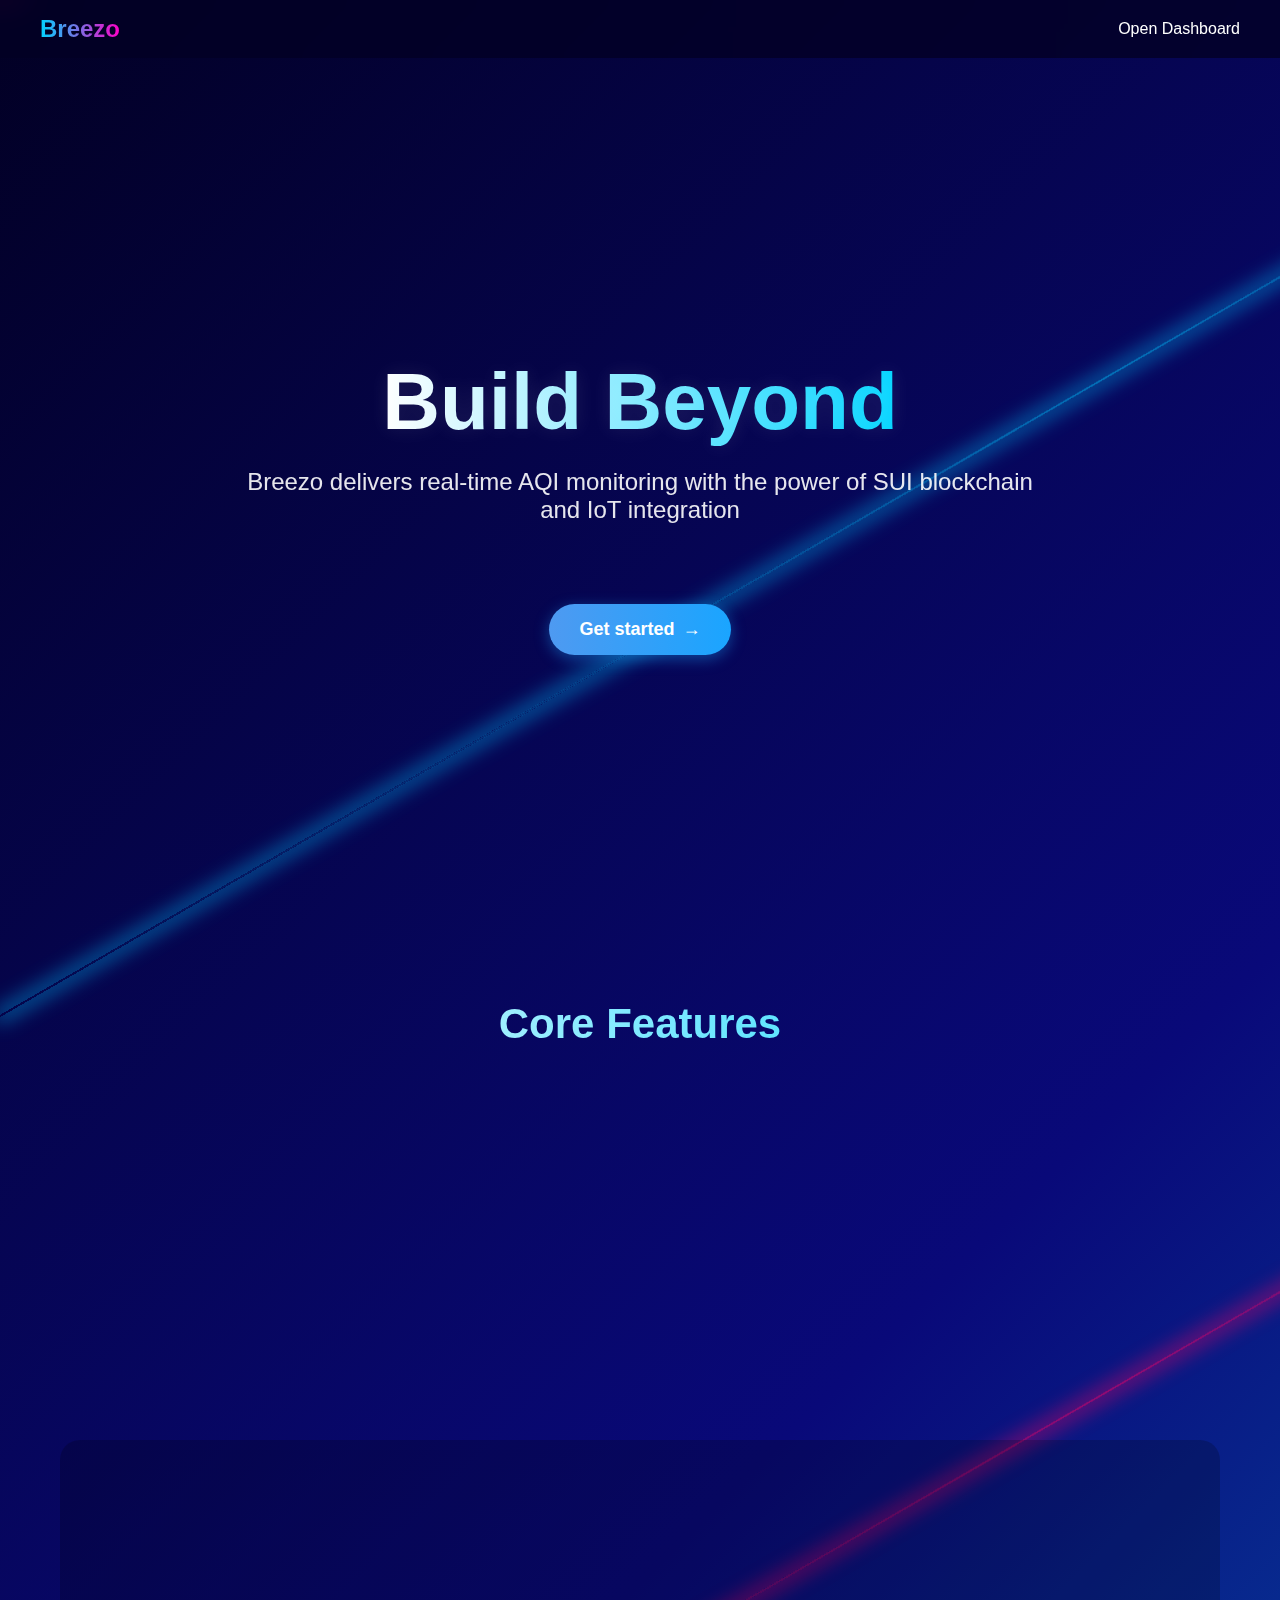
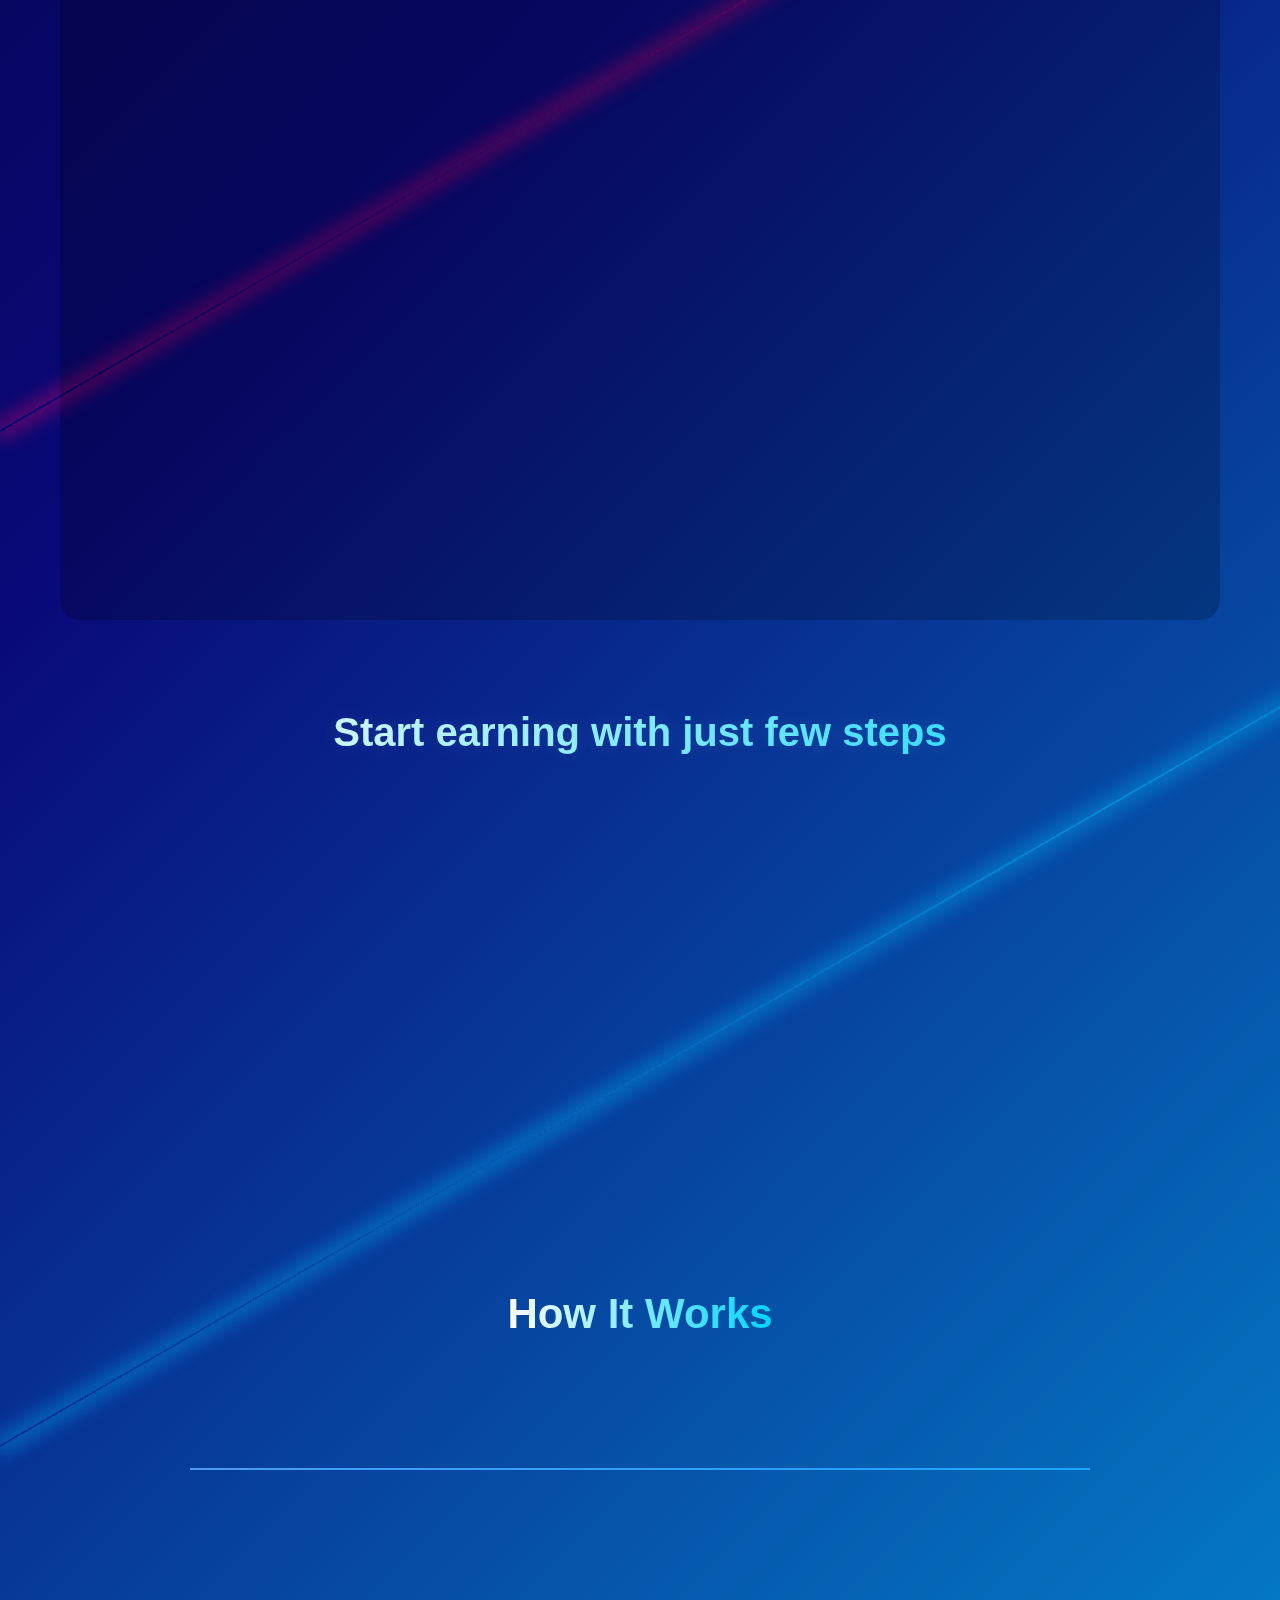
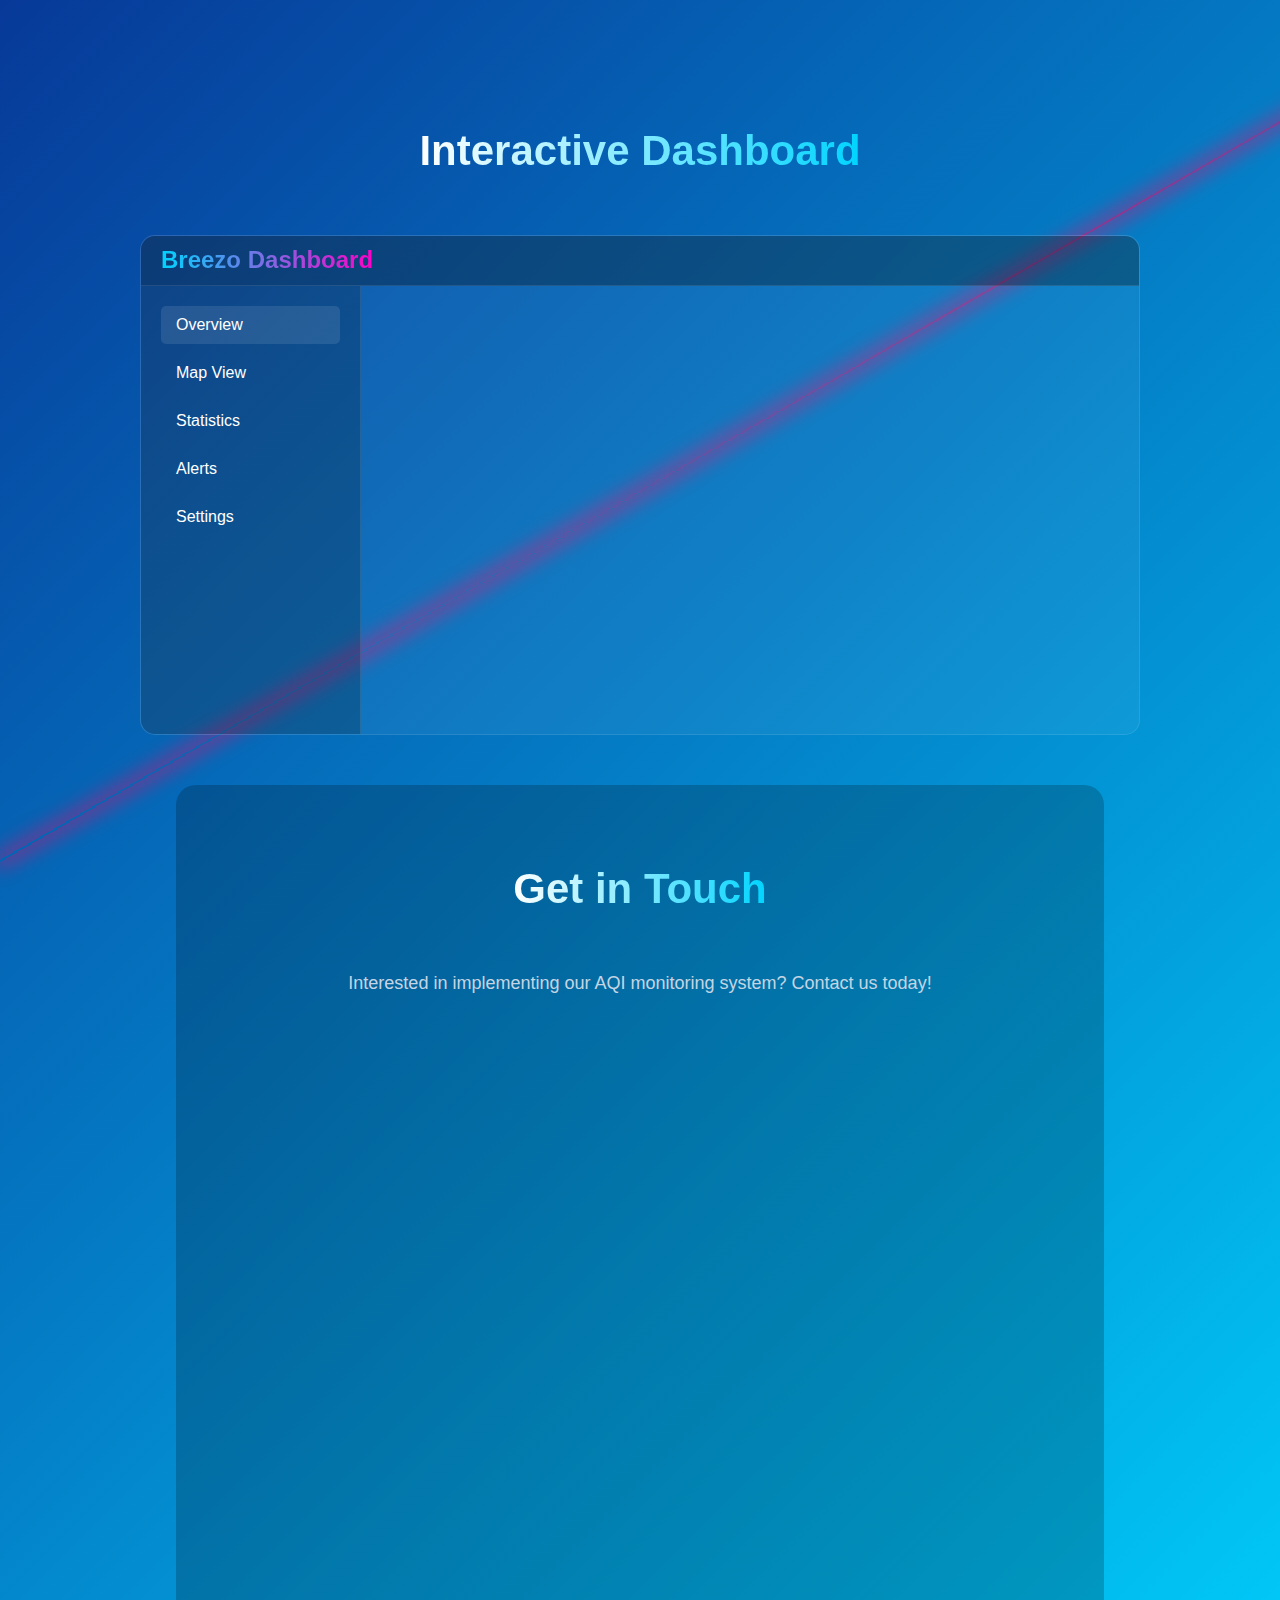
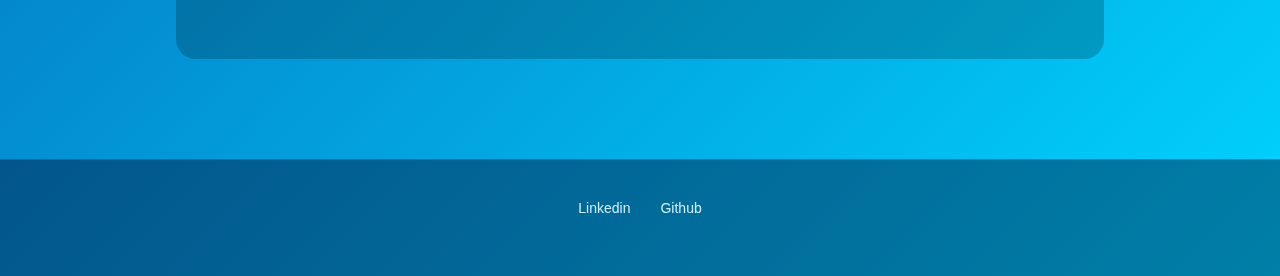
<file: AirQuality.html>
<!DOCTYPE html>
<html lang="en">
<head>
    <meta charset="UTF-8">
    <meta name="viewport" content="width=device-width, initial-scale=1.0">
    <title>Breezo - SUI Powered AQI Monitoring System</title>
    <link rel="stylesheet" href="AirQuality.css">
    <style>
        
    </style>
</head>
<body>
    <div class="light-streaks">
        <div class="streak"></div>
        <div class="streak"></div>
        <div class="streak"></div>
        <div class="streak"></div>
        <div class="streak"></div>
    </div>
    
    <nav>
        <div class="logo">Breezo</div>
        <div class="nav-links">
            <!-- <a href="#features">Features</a>
            <a href="#how-it-works">How It Works</a> -->
            <a href="Dashboard.html">Open Dashboard</a>
            <!-- <a href="#contact">Contact</a> -->
        </div>
    </nav>
    
    <div class="content">
        <section class="hero">
            <h1>Build Beyond</h1>
            <p class="tagline">Breezo delivers real-time AQI monitoring with the power of SUI blockchain and IoT integration</p>
            
            <div class="buttons">
                <a href="Dashboard.html" class="btn btn-primary">Get started<span class="arrow-icon">→</span></a>
                <!-- <a href="#" class="btn btn-secondary">Learn about SUI <span class="arrow-icon">→</span></a> -->
            </div>
        </section>
        
        <section id="features">
            <h2 class="section-title">Core Features</h2>
            <div class="features">
                <div class="feature-card">
                    <div class="feature-icon">🌬️</div>
                    <h3 class="feature-title">Real-time Monitoring</h3>
                    <p class="feature-description">Track air quality metrics in real-time with our advanced IoT sensors deployed across multiple locations.</p>
                </div>
                
                <div class="feature-card">
                    <div class="feature-icon">🔗</div>
                    <h3 class="feature-title">Blockchain Verified</h3>
                    <p class="feature-description">Immutable AQI data records stored on SUI blockchain, ensuring transparency and reliability.</p>
                </div>
                
                <div class="feature-card">
                    <div class="feature-icon">📊</div>
                    <h3 class="feature-title">Data Analytics</h3>
                    <p class="feature-description">Advanced analytics and visualization tools to understand air quality trends and make informed decisions.</p>
                </div>
            </div>
            
            <div class="key-features">
                <div class="key-feature">
                    <div class="key-feature-image">
                        <img src="iot.jpg" alt="IoT Sensor Network">
                    </div>
                    <div class="key-feature-content">
                        <h3 class="key-feature-title">IoT Sensor</h3>
                        <p class="key-feature-description">Our distributed network of high-precision IoT sensors captures PM2.5, CO2, temperature, humidity and other critical air quality indicators in real-time. Each sensor node is energy-efficient and displays in dashboard.</p>
                        <!-- <a href="#" class="btn btn-secondary">Explore Sensor Specs</a> -->
                    </div>
                </div>
                
                <div class="key-feature">
                    <div class="key-feature-image">
                        <img src="sui.jpeg" alt="Blockchain Integration">
                    </div>
                    <div class="key-feature-content">
                        <h3 class="key-feature-title">SUI Blockchain Integration</h3>
                        <p class="key-feature-description">AirQuality leverages SUI blockchain's high throughout, low latency, and smart contract capabilities to create tamper-proof records of air quality data. This ensures data integrity and enables transparent verification of environmental compliance.</p>
                    </div>
                </div>
                
            </div>
        </section>


        <div class="container">
            <h1>Start earning with just few steps</h1>
            
            <div class="process-container">
                <div class="process">
                    <div class="process-image">
                        <div class="process-background"></div>
                        <div class="process-content">
                            <div class="house">
                                <div class="house-base"></div>
                                <div class="house-roof"></div>
                                <div class="house-window" style="left: 20px;"></div>
                                <div class="house-window" style="right: 20px;"></div>
                            </div>
                            <div class="aqi-device" style="position:absolute; bottom: 20px; right: 40px;">
                                <div class="aqi-screen"></div>
                                <div class="aqi-sensor"></div>
                                <div class="aqi-button"></div>
                            </div>
                            <div class="cat" style="position:absolute; bottom: 20px; left: 40px;">
                                <div class="cat-tail"></div>
                            </div>
                        </div>
                    </div>
                    <div class="process-number">1</div>
                    <div class="process-title">Adjust AQI Model</div>
                    <p class="process-description">Set up your air quality monitoring system at home</p>
                </div>
                
                <div class="arrow">→</div>
                
                <div class="process">
                    <div class="process-image">
                        <div class="process-background"></div>
                        <div class="process-content">
                            <div class="browser-window">
                                <div class="browser-header">
                                    <div class="browser-dots">
                                        <div class="dot"></div>
                                        <div class="dot"></div>
                                        <div class="dot"></div>
                                    </div>
                                </div>
                                <div class="browser-content">
                                    <div style="width:80%; height:70%; background-color:#f0f0f0; border-radius:5px; position:relative;">
                                        <div style="position:absolute; top:10px; left:10px; width:60%; height:10px; background-color:#4e9bf5; border-radius:3px;"></div>
                                        <div style="position:absolute; top:30px; left:10px; width:70%; height:10px; background-color:#4e9bf5; border-radius:3px;"></div>
                                        <div style="position:absolute; top:50px; left:10px; width:50%; height:10px; background-color:#4e9bf5; border-radius:3px;"></div>
                                        <div style="position:absolute; bottom:10px; right:10px; width:30px; height:30px; background-color:#4e9bf5; border-radius:5px; display:flex; align-items:center; justify-content:center;">
                                            <div style="width:15px; height:2px; background-color:white;"></div>
                                            <div style="width:2px; height:15px; background-color:white; position:absolute;"></div>
                                        </div>
                                    </div>
                                </div>
                            </div>
                            <div class="plant" style="position:absolute; bottom: 10px; right: 30px;">
                                <div class="pot"></div>
                                <div class="leaves"></div>
                            </div>
                        </div>
                    </div>
                    <div class="process-number">2</div>
                    <div class="process-title">Create Account</div>
                    <p class="process-description">Sign up and configure your personal dashboard</p>
                </div>
                
                <div class="arrow">→</div>
                
                <div class="process">
                    <div class="process-image">
                        <div class="process-background"></div>
                        <div class="process-content">
                            <div class="rewards">
                                <div class="reward"></div>
                                <div class="reward"></div>
                                <div class="reward"></div>
                                <div class="reward"></div>
                                <div class="reward"></div>
                                <div class="reward"></div>
                                <div class="reward"></div>
                            </div>
                            <div class="aqi-device" style="position:absolute; bottom: 30px; right: 40px; transform: scale(0.8);">
                                <div class="aqi-screen"></div>
                                <div class="aqi-sensor"></div>
                                <div class="aqi-button"></div>
                            </div>
                            <div class="cat" style="position:absolute; bottom: 20px; left: 40px; transform: rotate(90deg);">
                                <div class="cat-tail"></div>
                            </div>
                        </div>
                    </div>
                    <div class="process-number">3</div>
                    <div class="process-title">Earn</div>
                    <p class="process-description">Receive rewards for your contribution to air quality data</p>
                </div>
            </div>
        </div>
        
        <section id="how-it-works" class="how-it-works">
            <h2 class="section-title">How It Works</h2>
            <div class="steps">
                <div class="step" id="step1">
                    <div class="step-number">1</div>
                    <h3 class="step-title">Data Collection</h3>
                    <p class="step-description">IoT sensors collect real-time air quality data from multiple urban and rural locations.</p>
                </div>
                
                <div class="step" id="step2">
                    <div class="step-number">2</div>
                    <h3 class="step-title">Blockchain Verification</h3>
                    <p class="step-description">Data is encrypted and stored on SUI blockchain, creating an immutable record.</p>
                </div>
                
                <div class="step" id="step3">
                    <div class="step-number">3</div>
                    <h3 class="step-title">Smart Analysis</h3>
                    <p class="step-description">AI algorithms analyze patterns and predict air quality trends.</p>
                </div>
                
                <div class="step" id="step4">
                    <div class="step-number">4</div>
                    <h3 class="step-title">Interactive Dashboard</h3>
                    <p class="step-description">Access insights through our user-friendly dashboard with customizable alerts.</p>
                </div>
            </div>
        </section>
        
        <section id="dashboard" class="dashboard">
            <h2 class="section-title">Interactive Dashboard</h2>
            <div class="dashboard-preview">
                <div class="dashboard-navbar">
                    <div class="logo">Breezo Dashboard</div>
                </div>
                <div class="dashboard-content">
                    <div class="dashboard-sidebar">
                        <div class="sidebar-item active">Overview</div>
                        <div class="sidebar-item">Map View</div>
                        <div class="sidebar-item">Statistics</div>
                        <div class="sidebar-item">Alerts</div>
                        <div class="sidebar-item">Settings</div>
                    </div>
                    <div class="dashboard-main">
                        <div class="aqi-card">
                            <div class="aqi-card-header">
                                <span>PM2.5 Levels</span>
                                <span class="aqi-value">42</span>
                            </div>
                            <div class="aqi-chart">
                                <div class="chart-line"></div>
                            </div>
                        </div>
                        <div class="aqi-card">
                            <div class="aqi-card-header">
                                <span>CO2 Concentration</span>
                                <span class="aqi-value">415</span>
                            </div>
                            <div class="aqi-chart">
                                <div class="chart-line"></div>
                            </div>
                        </div>
                        <div class="aqi-card">
                            <div class="aqi-card-header">
                                <span>Temp</span>
                                <span class="aqi-value">25 &deg;</span>
                            </div>
                            <div class="aqi-chart">
                                <div class="chart-line"></div>
                            </div>
                        </div>
                        <div class="aqi-card">
                            <div class="aqi-card-header">
                                <span>Air Quality Index</span>
                                <span class="aqi-value">78</span>
                            </div>
                            <div class="aqi-chart">
                                <div class="chart-line"></div>
                            </div>
                        </div>
                    </div>
                </div>
            </div>
        </section>
        
        <section id="contact" class="contact">
            <h2 class="section-title">Get in Touch</h2>
            <p class="contact-intro">Interested in implementing our AQI monitoring system? Contact us today!</p>
            
            <form class="contact-form">
                <div class="form-group">
                    <label for="name">Name</label>
                    <input type="text" id="name" class="form-control" required>
                </div>
                
                <div class="form-group">
                    <label for="email">Email</label>
                    <input type="email" id="email" class="form-control" required>
                </div>
                
                <div class="form-group">
                    <label for="subject">Subject</label>
                    <input type="text" id="subject" class="form-control" required>
                </div>
                
                <div class="form-group">
                    <label for="message">Message</label>
                    <textarea id="message" class="form-control" required></textarea>
                </div>
                
                <button type="submit" class="submit-btn">Send Message</button>
            </form>
        </section>
    </div>
    
    <footer>
        <div class="footer-links">
            <!-- <a href="#">About Us</a>
            <a href="#">Documentation</a> -->
            <a href="#">Linkedin</a>
            <a href="#">Github</a>
        </div>
    </footer>
    <script>
        document.addEventListener("DOMContentLoaded", function() {
  // Function to check if an element is in viewport
  function isInViewport(element) {
    const rect = element.getBoundingClientRect();
    return (
      rect.top <= (window.innerHeight || document.documentElement.clientHeight) * 0.8 &&
      rect.bottom >= 0
    );
  }


  const keyFeatures = document.querySelectorAll('.key-feature');
  
  // Function to handle scroll events
  function handleKeyFeatureScroll() {
    // Check for mobile view
    const isMobile = window.innerWidth <= 992;
    
    keyFeatures.forEach((feature, index) => {
      if (isInViewport(feature)) {
        // On mobile, just use zoom animation
        if (isMobile) {
          feature.classList.add('zoom-in-animation');
        } else {
          // On desktop, alternate slide animations
          if (index % 2 === 0) {
            feature.classList.add('slide-in-right');
          } else {
            feature.classList.add('slide-in-left');
          }
        }
      }
    });
  }
  
  // Initial check when page loads
  handleKeyFeatureScroll();
  
  // Add scroll event listener
  window.addEventListener('scroll', handleKeyFeatureScroll);
  
  // Also check on window resize
  window.addEventListener('resize', handleKeyFeatureScroll);

  
  // Get all process elements and arrows
  const processes = document.querySelectorAll('.process');
  const arrows = document.querySelectorAll('.arrow');
  
  // Get all elements you want to animate on scroll
  const animateElements = document.querySelectorAll('.feature-card, .key-feature, .step, .aqi-card, .contact-form');
  
  // Function to handle scroll events
  function handleScroll() {
    // Check each process element
    processes.forEach(process => {
      if (isInViewport(process)) {
        process.classList.add('visible');
      }
    });
    
    // Check each arrow element
    arrows.forEach(arrow => {
      if (isInViewport(arrow)) {
        arrow.classList.add('visible');
      }
    });
    
    // Check each zoomable element
    animateElements.forEach(element => {
      if (isInViewport(element)) {
        element.classList.add('zoom-in-animation');
      }
    });
  }
  
  // Initial check when page loads
  handleScroll();
  
  // Add scroll event listener
  window.addEventListener('scroll', handleScroll);
  
  // Start the sequence animation for how-it-works section
  setTimeout(startAnimations, 1000);
  
  function startAnimations() {
    const stepNumbers = document.querySelectorAll('.step-number');
    let currentIndex = 0;
    
    // Function to animate a single step
    function animateStep() {
      // Remove bounce class from all steps
      stepNumbers.forEach(number => number.classList.remove('bounce'));
      
      // Add bounce class to current step
      stepNumbers[currentIndex].classList.add('bounce');
      
      // Move to the next step
      currentIndex = (currentIndex + 1) % stepNumbers.length;
      
      // Schedule the next animation
      setTimeout(animateStep, 1500);
    }
    
    // Start the animation sequence
    animateStep();
  }
});

    </script>
</body>
</html>
</file>
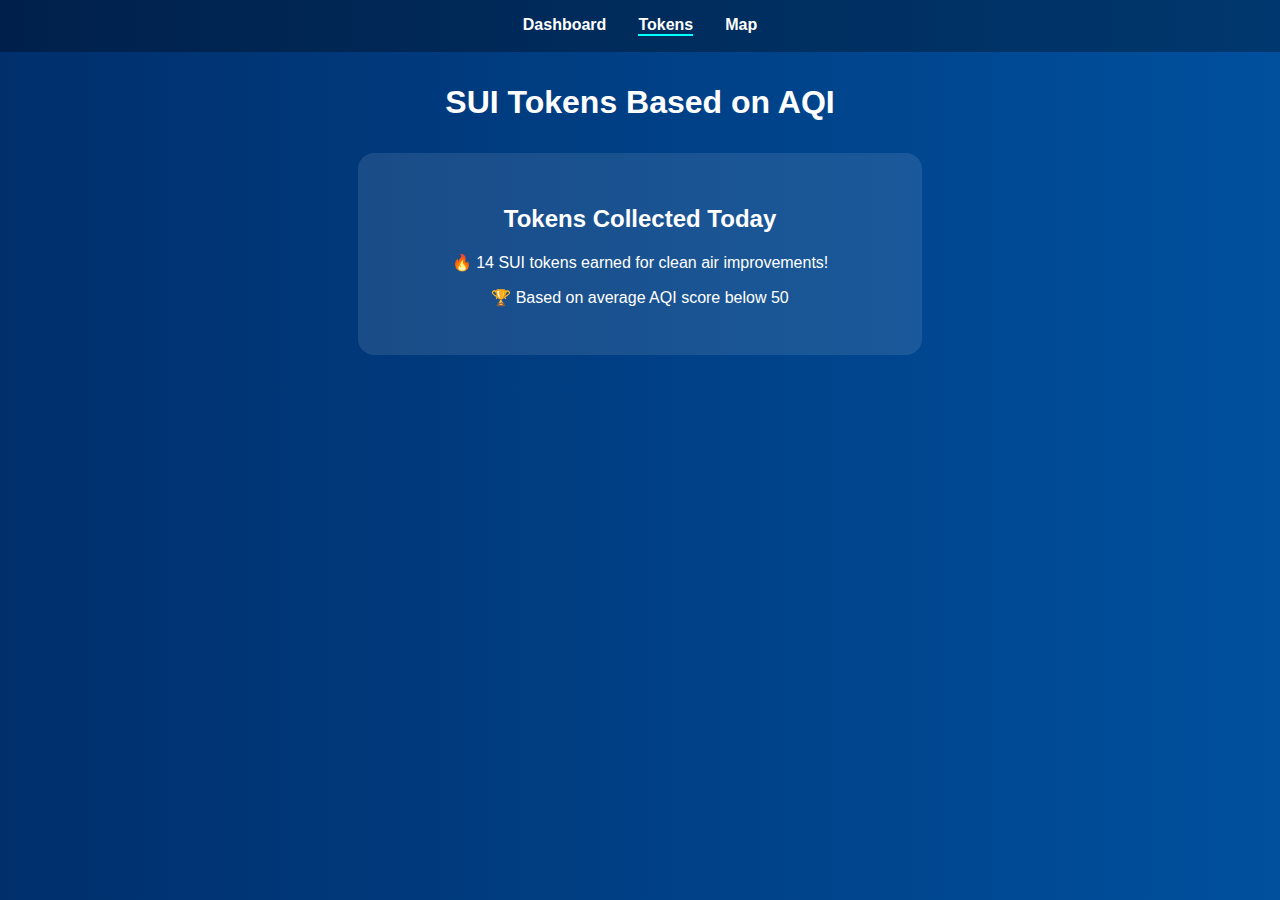
<file: tokens.html>
<!DOCTYPE html>
<html lang="en">
<head>
  <meta charset="UTF-8" />
  <title>Tokens</title>
  <link rel="stylesheet" href="style.css" />
</head>
<body>
  <div class="navbar">
    <a href="index.html">Dashboard</a>
    <a href="tokens.html" class="active">Tokens</a>
    <a href="map.html">Map</a>
  </div>
  <h1>SUI Tokens Based on AQI</h1>
  <div class="card">
    <h2>Tokens Collected Today</h2>
    <p>🔥 14 SUI tokens earned for clean air improvements!</p>
    <p>🏆 Based on average AQI score below 50</p>
  </div>
</body>
</html>
</file>
<file: AirQuality.css>
* {
    margin: 0;
    padding: 0;
    box-sizing: border-box;
    font-family: 'Segoe UI', 'Roboto', sans-serif;
}

body {
    background: linear-gradient(135deg, #020024 0%, #090979 35%, #00d4ff 100%);
    color: white;
    min-height: 100vh;
    overflow-x: hidden;
    position: relative;
}

.light-streaks {
    position: absolute;
    top: 0;
    left: 0;
    width: 100%;
    height: 100%;
    z-index: 1;
    overflow: hidden;
    pointer-events: none;
}

.streak {
    position: absolute;
    background: linear-gradient(90deg, rgba(255,0,102,0) 0%, rgba(255,0,102,0.8) 50%, rgba(255,0,102,0) 100%);
    height: 2px;
    width: 200%;
    animation: moveStreak 8s linear infinite;
    transform: rotate(-30deg);
    transform-origin: left center;
    opacity: 0.7;
    box-shadow: 0 0 20px 5px rgba(255,0,102,0.8);
}

.streak:nth-child(2) {
    top: 20%;
    animation-delay: -2s;
    background: linear-gradient(90deg, rgba(0,195,255,0) 0%, rgba(0,195,255,0.8) 50%, rgba(0,195,255,0) 100%);
    box-shadow: 0 0 20px 5px rgba(0,195,255,0.8);
}

.streak:nth-child(3) {
    top: 40%;
    animation-delay: -4s;
    background: linear-gradient(90deg, rgba(255,0,102,0) 0%, rgba(255,0,102,0.8) 50%, rgba(255,0,102,0) 100%);
    box-shadow: 0 0 20px 5px rgba(255,0,102,0.8);
}

.streak:nth-child(4) {
    top: 60%;
    animation-delay: -1s;
    background: linear-gradient(90deg, rgba(0,195,255,0) 0%, rgba(0,195,255,0.8) 50%, rgba(0,195,255,0) 100%);
    box-shadow: 0 0 20px 5px rgba(0,195,255,0.8);
}

.streak:nth-child(5) {
    top: 80%;
    animation-delay: -3s;
    background: linear-gradient(90deg, rgba(255,0,102,0) 0%, rgba(255,0,102,0.8) 50%, rgba(255,0,102,0) 100%);
    box-shadow: 0 0 20px 5px rgba(255,0,102,0.8);
}

@keyframes moveStreak {
    0% {
        transform: translateX(-100%) rotate(-30deg);
    }
    100% {
        transform: translateX(50%) rotate(-30deg);
    }
}

.content {
    position: relative;
    z-index: 2;
    width: 100%;
    max-width: 1200px;
    margin: 0 auto;
    padding: 50px 20px;
    display: flex;
    flex-direction: column;
    align-items: center;
    min-height: 100vh;
}

nav {
    display: flex;
    justify-content: space-between;
    align-items: center;
    width: 100%;
    padding: 20px 0;
    position: fixed;
    top: 0;
    left: 0;
    z-index: 10;
    background: rgba(2, 0, 36, 0.8);
    backdrop-filter: blur(10px);
    padding: 15px 40px;
}

.logo {
    font-size: 24px;
    font-weight: bold;
    background: linear-gradient(90deg, #00d4ff, #ff00c8);
    -webkit-background-clip: text;
    -webkit-text-fill-color: transparent;
}

.nav-links {
    display: flex;
    gap: 30px;
}

.nav-links a {
    color: white;
    text-decoration: none;
    font-weight: 500;
    transition: color 0.3s;
}

.nav-links a:hover {
    color: #00d4ff;
}

.hero {
    display: flex;
    flex-direction: column;
    align-items: center;
    justify-content: center;
    text-align: center;
    min-height: 100vh;
    padding-top: 60px;
}

h1 {
    font-size: 80px;
    margin-bottom: 20px;
    background: linear-gradient(90deg, #ffffff, #00d4ff);
    -webkit-background-clip: text;
    -webkit-text-fill-color: transparent;
    text-shadow: 0 0 20px rgba(255,255,255,0.1);
}

.tagline {
    font-size: 24px;
    margin-bottom: 50px;
    opacity: 0.9;
    max-width: 800px;
}

.buttons {
    display: flex;
    gap: 20px;
    margin-top: 30px;
}

.btn {
    padding: 15px 30px;
    border-radius: 30px;
    font-size: 18px;
    font-weight: 600;
    cursor: pointer;
    transition: all 0.3s;
    text-decoration: none;
    display: flex;
    align-items: center;
    justify-content: center;
}

.btn-primary {
    background: linear-gradient(90deg, #4e9af1, #1aa5ff);
    color: white;
    border: none;
    box-shadow: 0 4px 15px rgba(26, 165, 255, 0.4);
}

.btn-primary:hover {
    transform: translateY(-3px);
    box-shadow: 0 8px 20px rgba(26, 165, 255, 0.6);
}

.btn-secondary {
    background: rgba(255, 255, 255, 0.1);
    color: white;
    border: 1px solid rgba(255, 255, 255, 0.2);
    box-shadow: 0 4px 15px rgba(255, 255, 255, 0.1);
}

.btn-secondary:hover {
    background: rgba(255, 255, 255, 0.2);
    transform: translateY(-3px);
    box-shadow: 0 8px 20px rgba(255, 255, 255, 0.15);
}

.arrow-icon {
    margin-left: 8px;
}

section {
    padding: 50px 0;
    width: 100%;
}

.section-title {
    font-size: 42px;
    text-align: center;
    margin-bottom: 60px;
    background: linear-gradient(90deg, #ffffff, #00d4ff);
    -webkit-background-clip: text;
    -webkit-text-fill-color: transparent;
}

.features {
    display: flex;
    justify-content: center;
    gap: 40px;
    flex-wrap: wrap;
}

.feature-card {
    background: rgba(255, 255, 255, 0.05);
    backdrop-filter: blur(10px);
    border-radius: 15px;
    padding: 30px;
    width: 300px;
    border: 1px solid rgba(255, 255, 255, 0.1);
    transition: transform 0.4s ease, box-shadow 0.4s ease;
    transform: scale(1);
}

.feature-card:hover {
    transform: scale(1.1); /* zoom in/pop out */
    box-shadow: 0 20px 40px rgba(0, 0, 0, 0.4); /* stronger shadow */
}

.feature-icon {
    font-size: 40px;
    margin-bottom: 20px;
    color: #00d4ff;
}

.feature-title {
    font-size: 22px;
    margin-bottom: 15px;
}

.feature-description {
    font-size: 16px;
    opacity: 0.8;
    line-height: 1.6;
}

.container {
    max-width: 1200px;
    margin: 0 auto;
    padding: 40px 20px;
}

.container h1 {
    text-align: center;
    font-size: 40px;
    margin-bottom: 60px;
    color: white;
}

.process-container {
    display: flex;
    justify-content: space-between;
    align-items: flex-start;
    flex-wrap: wrap;
    gap: 20px;
}

.process {
    flex: 1;
    min-width: 300px;
    text-align: center;
    position: relative;
}

.process-image {
    height: 250px;
    display: flex;
    justify-content: center;
    align-items: center;
    position: relative;
    margin-bottom: 30px;
}

.process-background {
    position: absolute;
    width: 250px;
    height: 250px;
    border-radius: 50%;
    background-color: rgba(255, 255, 255, 0.1);
    z-index: 1;
}

.process-content {
    position: relative;
    z-index: 2;
}

.process-number {
    display: inline-flex;
    justify-content: center;
    align-items: center;
    width: 40px;
    height: 40px;
    border-radius: 50%;
    background-color: #4e9bf5;
    color: white;
    font-weight: bold;
    margin-bottom: 15px;
    font-size: 1.2rem;
    animation: pulse 2s infinite;
    animation-delay: 1s; /* Start pulsing after zoom-in completes */


}

.process-title {
    background-color: #4e9bf5;
    color: white;
    font-size: 1.5rem;
    padding: 10px 20px;
    border-radius: 8px;
    display: inline-block;
    margin-bottom: 15px;
}

.process-description {
    font-size: 1.1rem;
    color: #e6e6e6;
    max-width: 300px;
    margin: 0 auto;
}

.arrow {
    font-size: 2.5rem;
    color: #4e9bf5;
    margin-top: 100px;
}

.monitor {
    width: 150px;
    height: 120px;
    background-color: #444;
    border-radius: 5px;
    position: relative;
    overflow: hidden;
}

.monitor:after {
    content: '';
    position: absolute;
    bottom: -15px;
    left: 50%;
    transform: translateX(-50%);
    width: 50px;
    height: 15px;
    background-color: #333;
}

.monitor-screen {
    width: 140px;
    height: 100px;
    margin: 5px;
    background-color: #333;
    position: relative;
    display: flex;
    flex-direction: column;
    justify-content: center;
    align-items: center;
    gap: 5px;
    }

.form-field {
    width: 80%;
    height: 15px;
    background-color: #4e9bf5;
    border-radius: 3px;
}

.browser-window {
    width: 200px;
    height: 150px;
    background-color: white;
    border-radius: 8px;
    overflow: hidden;
    box-shadow: 0 4px 10px rgba(0, 0, 0, 0.2);
}

.browser-header {
    height: 20px;
    background-color: #f0f0f0;
    display: flex;
    padding: 0 10px;
    align-items: center;
}

.browser-dots {
    display: flex;
    gap: 4px;
}

.dot {
    width: 4px;
    height: 4px;
    border-radius: 50%;
    background-color: #999;
}

.browser-content {
    display: flex;
    flex-direction: column;
    justify-content: center;
    align-items: center;
    height: calc(100% - 20px);
    background-color: white;
    padding: 15px;
    position: relative;
}

.download-icon {
    width: 60px;
    height: 60px;
    background-color: #4e9bf5;
    border-radius: 50%;
    display: flex;
    justify-content: center;
    align-items: center;
    margin-bottom: 15px;
}

.download-arrow {
    width: 20px;
    height: 30px;
    position: relative;
}

.download-arrow:before {
    content: '';
    position: absolute;
    top: 0;
    left: 9px;
    width: 2px;
    height: 20px;
    background-color: white;
}

.download-arrow:after {
    content: '';
    position: absolute;
    bottom: 4px;
    left: 0;
    width: 20px;
    height: 2px;
    background-color: white;
}

.arrow-head {
    width: 0;
    height: 0;
    border-left: 10px solid transparent;
    border-right: 10px solid transparent;
    border-top: 10px solid white;
    position: absolute;
    bottom: 0;
    left: 0;
}

.plant {
    width: 50px;
    height: 80px;
    position: relative;
}

.pot {
    width: 40px;
    height: 40px;
    background-color: #444;
    border-radius: 5px 5px 8px 8px;
    position: absolute;
    bottom: 0;
    left: 5px;
}

.leaves {
    position: absolute;
    bottom: 35px;
    left: 20px;
    width: 10px;
    height: 45px;
    background-color: green;
}

.leaves:before, .leaves:after {
    content: '';
    position: absolute;
    width: 25px;
    height: 15px;
    background-color: #4e9bf5;
    border-radius: 50%;
}

.leaves:before {
    top: 5px;
    left: -20px;
    transform: rotate(-30deg);
}

.leaves:after {
    top: 15px;
    left: 5px;
    transform: rotate(30deg);
}

.cat {
    width: 50px;
    height: 40px;
    background-color: #111;
    border-radius: 50% 50% 0 0;
    position: relative;
}

.cat:before {
    content: '';
    position: absolute;
    left: -5px;
    top: -8px;
    width: 15px;
    height: 15px;
    background-color: #111;
    border-radius: 50%;
    transform: rotate(-45deg);
}

.cat:after {
    content: '';
    position: absolute;
    right: -5px;
    top: -8px;
    width: 15px;
    height: 15px;
    background-color: #111;
    border-radius: 50%;
    transform: rotate(45deg);
}

.cat-tail {
    position: absolute;
    right: -20px;
    bottom: 5px;
    width: 30px;
    height: 8px;
    background-color: #111;
    border-radius: 0 8px 8px 0;
}

.rewards {
    display: flex;
    flex-wrap: wrap;
    justify-content: center;
    gap: 10px;
    max-width: 200px;
}

.reward {
    width: 40px;
    height: 20px;
    background-color: #4e9bf5;
    border-radius: 10px;
}

.table {
    width: 200px;
    height: 15px;
    background-color: #333;
    position: relative;
}

.table-leg {
    position: absolute;
    bottom: -40px;
    width: 10px;
    height: 40px;
    background-color: #333;
}

.table-leg:first-child {
    left: 20px;
}

.table-leg:last-child {
    right: 20px;
}

.aqi-device {
    width: 80px;
    height: 120px;
    background-color: #444;
    border-radius: 10px;
    position: relative;
    display: flex;
    flex-direction: column;
    align-items: center;
    justify-content: space-around;
    padding: 10px;
}

.aqi-screen {
    width: 60px;
    height: 40px;
    background-color: #4e9bf5;
    border-radius: 5px;
}

.aqi-sensor {
    width: 20px;
    height: 20px;
    background-color: #222;
    border-radius: 50%;
}

.aqi-button {
    width: 15px;
    height: 15px;
    background-color: #333;
    border-radius: 50%;
}

.house {
    width: 120px;
    height: 100px;
    position: relative;
}

.house-base {
    width: 100px;
    height: 60px;
    background-color: #444;
    position: absolute;
    bottom: 0;
    left: 10px;
}

.house-roof {
    width: 0;
    height: 0;
    border-left: 60px solid transparent;
    border-right: 60px solid transparent;
    border-bottom: 50px solid #333;
    position: absolute;
    top: -50px;
    left: 0;
}

.house-window {
    width: 20px;
    height: 20px;
    background-color: #4e9bf5;
    position: absolute;
    top: 20px;
}

/* Zoom-in animation for scrolling */
@keyframes zoomInScroll {
    from {
      transform: scale(0.8);
      opacity: 0;
    }
    to {
      transform: scale(1);
      opacity: 1;
    }
  }
  
  .zoom-in-animation {
    animation: zoomInScroll 0.6s ease-out forwards;
  }
  
  /* Initialize the elements we want to animate */
  .feature-card, .key-feature, .step, .aqi-card, .contact-form {
    opacity: 0;
    transform: scale(0.8);
  }
  
  .process {
    opacity: 0;
    transform: scale(0.5);
    transition: transform 0.8s ease-out, opacity 0.8s ease-out;
  }
  
  .process.visible {
    opacity: 1;
    transform: scale(1);
  }
  
  .process:nth-child(1).visible {
    transition-delay: 0.2s;
  }
  
  .process:nth-child(3).visible {
    transition-delay: 0.4s;
  }
  
  .process:nth-child(5).visible {
    transition-delay: 0.6s;
  }
  
  .arrow {
    opacity: 0;
    transition: opacity 1s ease;
    transition-delay: 0.8s;
  }
  
  .arrow.visible {
    opacity: 1;
  }

.how-it-works {
    display: flex;
    flex-direction: column;
    align-items: center;
}

.steps {
    display: flex;
    justify-content: space-between;
    width: 100%;
    max-width: 1000px;
    margin-top: 30px;
    position: relative;
}

.steps:before {
    content: '';
    position: absolute;
    top: 40px;
    left: 50px;
    right: 50px;
    height: 2px;
    background: linear-gradient(90deg, #4e9af1, #1aa5ff);
    z-index: 1;
}

.step {
    display: flex;
    flex-direction: column;
    align-items: center;
    width: 200px;
    text-align: center;
    position: relative;
    z-index: 2;
}

.step-number {
    width: 80px;
    height: 80px;
    border-radius: 50%;
    background: linear-gradient(135deg, #4e9af1, #1aa5ff);
    display: flex;
    align-items: center;
    justify-content: center;
    font-size: 24px;
    font-weight: bold;
    margin-bottom: 20px;
    box-shadow: 0 0 20px rgba(26, 165, 255, 0.6);
}

.step-title {
    font-size: 18px;
    font-weight: bold;
    margin-bottom: 10px;
}

.step-description {
    font-size: 14px;
    opacity: 0.8;
    line-height: 1.6;
}

/* Add the bounce animation */
@keyframes bounce {
    0%, 20%, 50%, 80%, 100% {
        transform: translateY(0);
    }
    40% {
        transform: translateY(-30px);
    }
    60% {
        transform: translateY(-15px);
    }
}

.step-number.bounce {
    animation: bounce 1s ease;
}

/* Media query from original CSS */
@media (max-width: 992px) {
    .steps {
        flex-direction: column;
        align-items: center;
        gap: 40px;
    }
    
    .steps:before {
        left: 50%;
        top: 0;
        bottom: 0;
        width: 2px;
        height: auto;
        transform: translateX(-50%);
    }
}

.dashboard {
    display: flex;
    flex-direction: column;
    align-items: center;
    width: 100%;
}

.dashboard-preview {
    width: 100%;
    max-width: 1000px;
    height: 500px;
    background: rgba(255, 255, 255, 0.05);
    border-radius: 15px;
    border: 1px solid rgba(255, 255, 255, 0.1);
    overflow: hidden;
    position: relative;
}

.dashboard-navbar {
    height: 50px;
    background: rgba(0, 0, 0, 0.3);
    border-bottom: 1px solid rgba(255, 255, 255, 0.1);
    display: flex;
    align-items: center;
    padding: 0 20px;
}

.dashboard-content {
    display: flex;
    height: calc(100% - 50px);
}

.dashboard-sidebar {
    width: 220px;
    background: rgba(0, 0, 0, 0.2);
    border-right: 1px solid rgba(255, 255, 255, 0.1);
    padding: 20px;
}

.sidebar-item {
    padding: 10px 15px;
    border-radius: 5px;
    margin-bottom: 10px;
    cursor: pointer;
    transition: background 0.3s;
}

.sidebar-item:hover, .sidebar-item.active {
    background: rgba(255, 255, 255, 0.1);
}

.dashboard-main {
    flex: 1;
    padding: 20px;
    display: grid;
    grid-template-columns: repeat(2, 1fr);
    grid-template-rows: repeat(2, 1fr);
    gap: 20px;
}

.aqi-card {
    background: rgba(255, 255, 255, 0.05);
    border-radius: 10px;
    padding: 15px;
    display: flex;
    flex-direction: column;
}

.aqi-card-header {
    display: flex;
    justify-content: space-between;
    margin-bottom: 15px;
}

.aqi-value {
    font-size: 36px;
    font-weight: bold;
}

.aqi-chart {
    flex: 1;
    background: rgba(0, 0, 0, 0.2);
    border-radius: 5px;
    position: relative;
    overflow: hidden;
}

.chart-line {
    position: absolute;
    bottom: 0;
    left: 0;
    width: 100%;
    height: 100%;
    background: linear-gradient(180deg, rgba(78, 154, 241, 0) 0%, rgba(78, 154, 241, 0.3) 100%);
    clip-path: polygon(0 80%, 10% 75%, 20% 85%, 30% 65%, 40% 70%, 50% 60%, 60% 65%, 70% 55%, 80% 60%, 90% 45%, 100% 55%, 100% 100%, 0 100%);
}

.chart-line::after {
    content: '';
    position: absolute;
    top: 0;
    left: 0;
    width: 100%;
    height: 100%;
    background: none;
    border-top: 2px solid #4e9af1;
    clip-path: polygon(0 80%, 10% 75%, 20% 85%, 30% 65%, 40% 70%, 50% 60%, 60% 65%, 70% 55%, 80% 60%, 90% 45%, 100% 55%);
}

.key-features {
    background: rgba(0, 0, 0, 0.2);
    padding: 60px 0;
    border-radius: 20px;
    margin-top: 60px;
    width: 100%;
}

@keyframes slideInFromRight {
    from {
      transform: translateX(100%);
      opacity: 0;
    }
    to {
      transform: translateX(0);
      opacity: 1;
    }
  }
  
  @keyframes slideInFromLeft {
    from {
      transform: translateX(-100%);
      opacity: 0;
    }
    to {
      transform: translateX(0);
      opacity: 1;
    }
  }

.key-feature {
    display: flex;
    align-items: center;
    max-width: 900px;
    margin: 0 auto 60px auto;
    gap: 40px;
    opacity: 0; /* Start invisible */
}

.slide-in-right {
    animation: slideInFromRight 1s ease forwards;
  }
  
  .slide-in-left {
    animation: slideInFromLeft 1s ease forwards;
  }
  
  /* Add responsive behavior for the animations */
  @media (max-width: 992px) {
    .slide-in-right, .slide-in-left {
      animation: zoomInScroll 0.6s ease-out forwards;
    }
  }

.key-feature:last-child {
    margin-bottom: 0;
}

.key-feature:nth-child(even) {
    flex-direction: row-reverse;
}

.key-feature-image {
    width: 400px;
    height: 300px;
    background: rgba(255, 255, 255, 0.05);
    border-radius: 10px;
    overflow: hidden;
    position: relative;
    border: 1px solid rgba(255, 255, 255, 0.1);
    display: flex;
    align-items: center;
    justify-content: center;

}

.key-feature-image img {
    width: 100%;
    height: 100%;
    object-fit: cover; /* This ensures the image covers the container */
    display: block;
}

.key-feature-content {
    flex: 1;
}

.key-feature-title {
    font-size: 28px;
    margin-bottom: 20px;
    background: linear-gradient(90deg, #ffffff, #00d4ff);
    -webkit-background-clip: text;
    -webkit-text-fill-color: transparent;
}

.key-feature-description {
    font-size: 18px;
    opacity: 0.8;
    line-height: 1.6;
    margin-bottom: 25px;
}

/* Contact Form Styles */
.contact {
    display: flex;
    flex-direction: column;
    align-items: center;
    width: 80%;
    padding: 80px 0;
    background: rgba(0, 0, 0, 0.2);
    border-radius: 20px;
}

.contact-intro {
    text-align: center;
    max-width: 800px;
    margin-bottom: 40px;
    color: #c5d5e4;
    font-size: 18px;
}

.contact-form {
    width: 100%;
    max-width: 600px;
    display: flex;
    flex-direction: column;
    gap: 20px;
}

.form-group {
    display: flex;
    flex-direction: column;
    gap: 8px;
}

.form-group label {
    font-weight: 500;
    color: #ffffff;
}

.form-control {
    padding: 15px;
    border-radius: 8px;
    border: 1px solid rgba(255, 255, 255, 0.2);
    background: rgba(255, 255, 255, 0.05);
    color: white;
    font-size: 16px;
    transition: all 0.3s;
}

.form-control:focus {
    outline: none;
    border-color: rgba(26, 165, 255, 0.6);
    box-shadow: 0 0 0 2px rgba(26, 165, 255, 0.2);
}

textarea.form-control {
    min-height: 150px;
    resize: vertical;
}

.submit-btn {
    padding: 15px;
    border-radius: 8px;
    background: linear-gradient(90deg, #4ca950, #3d9044);
    color: white;
    font-size: 18px;
    font-weight: 600;
    border: none;
    cursor: pointer;
    transition: all 0.3s;
    margin-top: 10px;
}

.submit-btn:hover {
    background: linear-gradient(90deg, #55b859, #44a14b);
    transform: translateY(-3px);
    box-shadow: 0 8px 20px rgba(76, 169, 80, 0.3);
}

footer {
    position: relative;
    z-index: 2;
    width: 100%;
    padding: 40px 20px;
    text-align: center;
    font-size: 14px;
    opacity: 0.8;
    border-top: 1px solid rgba(255, 255, 255, 0.1);
    margin-top: 50px;
    background: rgba(2, 0, 36, 0.5);
}

.footer-links {
    display: flex;
    justify-content: center;
    gap: 30px;
    margin-bottom: 20px;
}

.footer-links a {
    color: white;
    text-decoration: none;
    transition: color 0.3s;
}

.footer-links a:hover {
    color: #00d4ff;
}

.language-selector {
    position: fixed;
    bottom: 20px;
    left: 20px;
    background: rgba(255, 255, 255, 0.1);
    padding: 8px 15px;
    border-radius: 20px;
    display: flex;
    align-items: center;
    gap: 8px;
    cursor: pointer;
    z-index: 3;
}

.language-selector img {
    width: 20px;
    height: 20px;
}

@media (max-width: 992px) {
    .steps {
        flex-direction: column;
        align-items: center;
        gap: 40px;
    }
    
    .steps:before {
        left: 50%;
        top: 0;
        bottom: 0;
        width: 2px;
        height: auto;
        transform: translateX(-50%);
    }
    
    .key-feature {
        flex-direction: column !important;
        text-align: center;
        gap: 30px;
    }
    
    .key-feature-image {
        width: 100%;
        max-width: 400px;
    }
}

@media (max-width: 768px) {
    h1 {
        font-size: 48px;
    }
    
    .tagline {
        font-size: 18px;
    }
    
    .buttons {
        flex-direction: column;
    }
    
    .nav-links {
        display: none;
    }
    
    .dashboard-content {
        flex-direction: column;
    }
    
    .dashboard-sidebar {
        width: 100%;
        height: 60px;
        display: flex;
        overflow-x: auto;
        padding: 10px;
    }
    
    .sidebar-item {
        white-space: nowrap;
        margin-bottom: 0;
        margin-right: 10px;
    }
    
    .dashboard-main {
        grid-template-columns: 1fr;
    }
}
</file>
<file: style.css>
body {
    font-family: 'Segoe UI', sans-serif;
    background: linear-gradient(to right, #002f6c, #00509e);
    color: white;
    margin: 0;
    padding: 0;
  }
  
  .navbar {
    display: flex;
    gap: 2rem;
    background: rgba(0, 0, 0, 0.3);
    padding: 1rem;
    justify-content: center;
  }
  
  .navbar a {
    color: white;
    text-decoration: none;
    font-weight: bold;
  }
  
  .navbar a.active {
    border-bottom: 2px solid cyan;
  }
  
  h1 {
    text-align: center;
    margin-top: 2rem;
  }
  
  .grid {
    display: grid;
    grid-template-columns: repeat(auto-fit, minmax(300px, 1fr));
    gap: 2rem;
    padding: 2rem;
  }
  
  canvas {
    background: rgba(255, 255, 255, 0.05);
    border-radius: 12px;
    padding: 1rem;
  }
  
  .card {
    background: rgba(255, 255, 255, 0.1);
    margin: 2rem auto;
    padding: 2rem;
    max-width: 500px;
    border-radius: 16px;
    text-align: center;
  }
</file>
